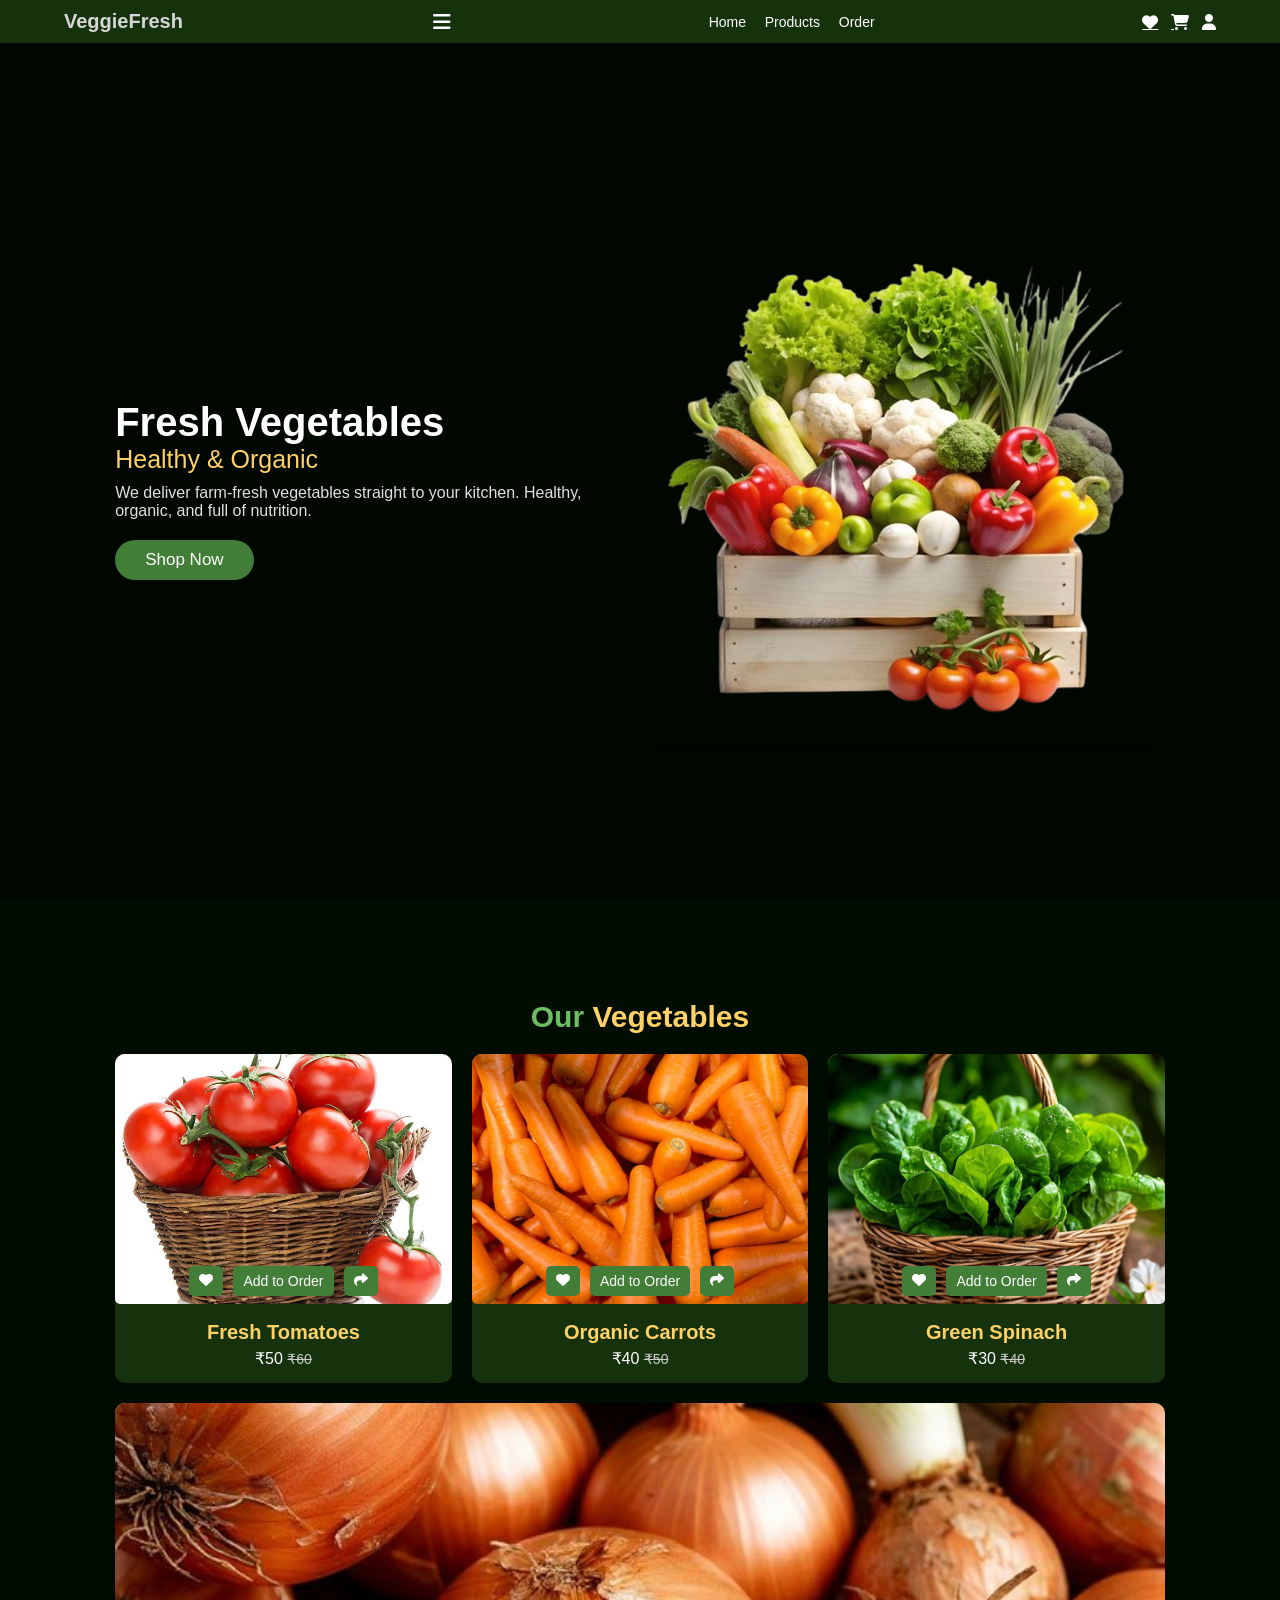
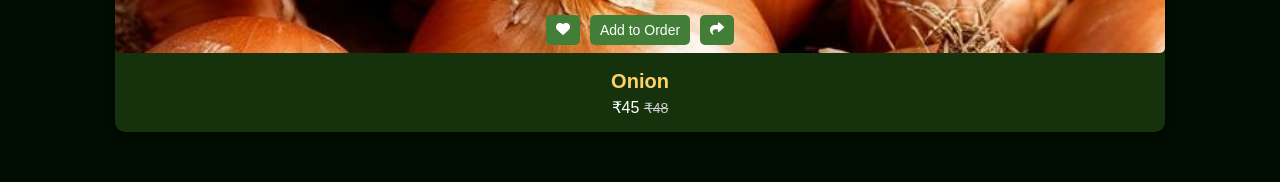
<file: Veg/index.html>
<!DOCTYPE html>
<html lang="en">
<head>
  <meta charset="UTF-8">
  <meta name="viewport" content="width=device-width, initial-scale=1.0">
  <title>VeggieFresh</title>
  <link rel="stylesheet" href="style.css">
  <link rel="stylesheet" href="https://cdnjs.cloudflare.com/ajax/libs/font-awesome/6.5.0/css/all.min.css">
</head>
<body>

<!-- HEADER / NAVBAR -->
<header>
  <a href="index.html" class="logo">VeggieFresh</a>

  <input type="checkbox" id="toggler">
  <label for="toggler" class="fas fa-bars"></label>

  <nav class="navbar">
    <a href="#home">Home</a>
    <a href="#products">Products</a>
    <a href="order.html">Order</a>
     
  </nav>

  <div class="icons">
    <a href="#" class="fas fa-heart"></a>
    <a href="#" class="fas fa-shopping-cart"></a>
    <a href="#" class="fas fa-user"></a>
  </div>
</header>

<!-- HOME SECTION -->
<section class="home" id="home">
  <div class="overlay"></div>
  <div class="content">
    <h3>Fresh Vegetables</h3>
    <span>Healthy & Organic</span>
    <p>We deliver farm-fresh vegetables straight to your kitchen. Healthy, organic, and full of nutrition.</p>
    <a href="#products" class="btn">Shop Now</a>
  </div>
  <div class="image">
    <img src="home.png" alt="Fresh Vegetables">
  </div>
</section>

<!-- PRODUCTS SECTION -->
<section class="products" id="products">
  <h1 class="heading">Our <span>Vegetables</span></h1>
  <div class="box-container">

    <!-- Product 1 -->
    <div class="box">
      <span class="discount">15%</span>
      <div class="image">
        <img src="5.jpeg" alt="Fresh Tomatoes">
        <div class="icons">
          <a href="#" class="fas fa-heart"></a>
          <a href="order.html" class="cart-btn">Add to Order</a>
          <a href="#" class="fas fa-share"></a>
        </div>
      </div>
      <div class="content">
        <h3>Fresh Tomatoes</h3>
        <div class="price">₹50 <span>₹60</span></div>
      </div>
    </div>

    <!-- Product 2 -->
    <div class="box">
      <span class="discount">10%</span>
      <div class="image">
        <img src="6.jpeg" alt="Organic Carrots">
        <div class="icons">
          <a href="#" class="fas fa-heart"></a>
          <a href="order.html" class="cart-btn">Add to Order</a>
          <a href="#" class="fas fa-share"></a>
        </div>
      </div>
      <div class="content">
        <h3>Organic Carrots</h3>
        <div class="price">₹40 <span>₹50</span></div>
      </div>
    </div>

    <!-- Product 3 -->
    <div class="box">
      <span class="discount">20%</span>
      <div class="image">
        <img src="3.jpeg" alt="Green Spinach">
        <div class="icons">
          <a href="#" class="fas fa-heart"></a>
          <a href="order.html" class="cart-btn">Add to Order</a>
          <a href="#" class="fas fa-share"></a>
        </div>
      </div>
      <div class="content">
        <h3>Green Spinach</h3>
        <div class="price">₹30 <span>₹40</span></div>
      </div>
    </div>

    <!-- Product 4 -->
    <div class="box">
      <span class="discount">5%</span>
      <div class="image">
        <img src="2.jpeg" alt="Onion">
        <div class="icons">
          <a href="#" class="fas fa-heart"></a>
          <a href="#" class="cart-btn add-to-order-btn">Add to Order</a>
          <a href="#" class="fas fa-share"></a>
        </div>
      </div>
      <div class="content">
        <h3>Onion</h3>
        <div class="price">₹45 <span>₹48</span></div>
      </div>
    </div>

    <!-- ORDER FORM MODAL -->
<div id="orderFormModal" class="modal">
    <div class="modal-content">
        <span class="close-btn">&times;</span>

        <h2>Place Your Order</h2>

        <form id="orderForm">
            <input type="hidden" id="selectedItemName">

            <input type="text" placeholder="Full Name" required>
            <input type="tel" placeholder="Phone Number" required>
            <textarea placeholder="Delivery Address" required></textarea>

            <input type="number" placeholder="Quantity (kg)" required>

            <select required>
                <option value="">Payment Method</option>
                <option>Cash on Delivery</option>
                <option>Online Payment</option>
            </select>

            <button type="submit">Submit Order</button>
        </form>
    </div>
</div>

    
     
</section>

</body>
</html>
</file>
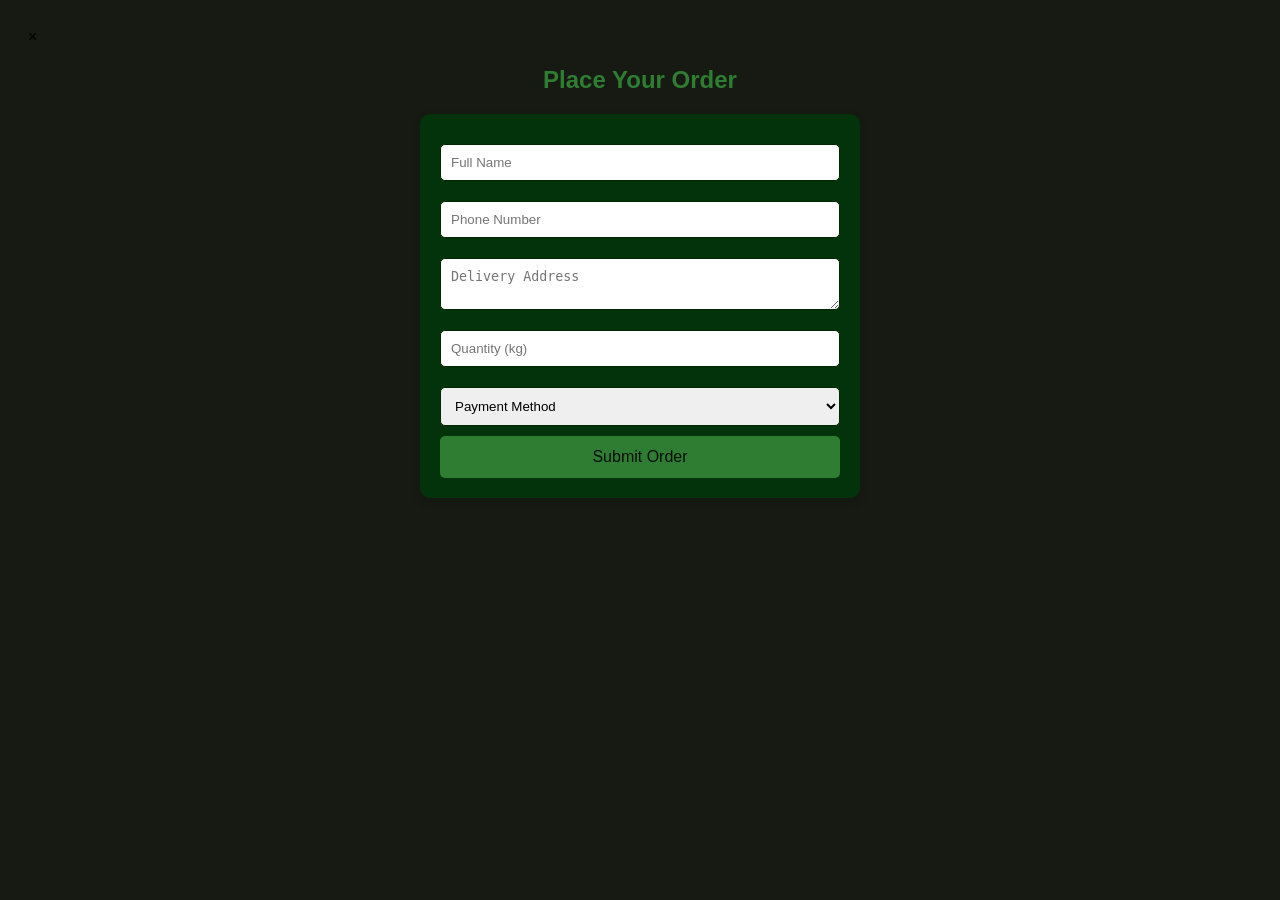
<file: Veg/order.html>
<!-- ORDER FORM MODAL -->


  <style>
    body { 
      font-family: Arial, sans-serif; 
      padding: 20px; 
      background: #161a12;
    }
    h2 {
      text-align: center;
      color: #2e7d32;
    }
    form { 
      max-width: 400px; 
      margin: auto; 
      background: #03330a; 
      padding: 20px; 
      border-radius: 10px; 
      box-shadow: 0 4px 10px rgba(0,0,0,0.1);
    }
    input, textarea, select { 
      width: 100%; 
      padding: 10px; 
      margin: 10px 0; 
      border: 1px solid #042503; 
      border-radius: 5px;
    }
    button { 
      background: #2e7d32; 
      color: rgb(2, 14, 5); 
      padding: 12px; 
      border: none; 
      border-radius: 5px; 
      width: 100%; 
      font-size: 16px;
      cursor: pointer;
    }
    button:hover {
      background: #8dd78d;
    }
    /* Celebration popup */
    .success-popup {
      display: none;
      position: fixed;
      inset: 0;
      background: rgba(0,0,0,0.6);
      justify-content: center;
      align-items: center;
      z-index: 999;
    }
    .success-message {
      background: #000000;
      padding: 30px;
      border-radius: 10px;
      text-align: center;
      font-size: 18px;
      color: #2e7d32;
      animation: pop 0.5s ease;
    }
    @keyframes pop {
      from { transform: scale(0.7); opacity: 0; }
      to { transform: scale(1); opacity: 1; }
    }
  </style>
</head>
<body>
<div id="orderFormModal" class="modal">
  <div class="modal-content">
    <span class="close-btn">&times;</span>

    <h2>Place Your Order</h2>

    <form id="orderForm">
      <input type="hidden" id="selectedItemName">

      <input type="text" id="customerName" placeholder="Full Name" required>
      <input type="tel" id="phone" placeholder="Phone Number" required>
      <textarea id="address" placeholder="Delivery Address" required></textarea>

      <input type="number" id="quantity" placeholder="Quantity (kg)" required>

      <select id="payment" required>
        <option value="">Payment Method</option>
        <option>Cash on Delivery</option>
        <option>Online Payment</option>
      </select>

      <button type="submit">Submit Order</button>
    </form>
  </div>
</div>
<script>
  document.getElementById("orderForm").addEventListener("submit", function(e){
    e.preventDefault();
    alert("Submit successfully");
    this.reset();
  });
</script>
</file>
<file: Veg/style.css>
/* Reset */
* {
  margin: 0;
  padding: 0;
  box-sizing: border-box;
  font-family: Verdana, Geneva, Tahoma, sans-serif;
}

html {
  font-size: 62.5%;
  scroll-behavior: smooth;
}

body {
  background: #010d00;
  color: #fff;
}

/* Navbar */
header {
  position: fixed;
  top: 0; left: 0; right: 0;
  background: #15320d;
  padding: 1rem 5%;
  display: flex;
  align-items: center;
  justify-content: space-between;
  z-index: 1000;
}

header .logo {
  font-size: 2rem;
  color: #d6d6d6;
  font-weight: bold;
  text-decoration: none;
}

header .navbar a {
  font-size: 1.4rem;
  margin: 0 0.8rem;
  color: #fff;
  text-decoration: none;
}

header .navbar a:hover {
  color: #ffd166;
}

header .icons a {
  font-size: 1.6rem;
  margin-left: 1rem;
  color: #fff;
}

header #toggler {
  display: none;
}

header label {
  font-size: 2rem;
  color: #fff;
  cursor: pointer;
  display: none;
}

/* Responsive Navbar */
@media (max-width: 991px) {
  header {
    padding: 1rem 2rem;
  }
  header label {
    display: block;
  }
  header .navbar {
    position: absolute;
    top: 100%; left: 0; right: 0;
    background: #0f2a07;
    display: none;
    flex-direction: column;
    text-align: center;
  }
  header #toggler:checked ~ .navbar {
    display: flex;
  }
  header .navbar a {
    margin: 1rem;
    font-size: 1.6rem;
  }
}

/* Home Section */
.home {
  display: flex;
  align-items: center;
  justify-content: space-around;
  min-height: 100vh;
  padding: 10rem 9% 2rem; /* extra top padding so text isn’t hidden */
  position: relative;
  flex-wrap: wrap;
  background: #010d00;
}

.home .overlay {
  position: absolute;
  top: 0; left: 0; right: 0; bottom: 0;
  background: rgba(0,0,0,0.5); /* dark overlay */
  z-index: 1;
}

.home .content {
  flex: 1 1 40rem;
  text-align: left;
  position: relative;
  z-index: 2; /* keeps text above overlay */
}

.home .content h3 {
  font-size: 4rem;
  color: #ffffff; /* bright white */
}

.home .content span {
  font-size: 2.5rem;
  color: #ffd166; /* bright accent */
}

.home .content p {
  font-size: 1.6rem;
  margin: 1rem 0;
  color: #e0e0e0;
}

.home .image {
  flex: 1 1 40rem;
  text-align: center;
  position: relative;
  z-index: 2;
}

.home .image img {
  width: 100%;
  max-width: 500px;
  border-radius: 1rem;
  box-shadow: 0 0.5rem 1rem rgba(0,0,0,0.1);
}

/* Button */
.btn {
  display: inline-block;
  margin-top: 1rem;
  padding: 1rem 3rem;
  font-size: 1.7rem;
  border-radius: 5rem;
  background: #437e38;
  color: #fff;
  text-decoration: none;
  transition: 0.3s;
}

.btn:hover {
  background: #2c4c11;
}

/* Products Section */
.products {
  padding: 10rem 9% 5rem;
  background: #010d00; /* keep consistent with site */
  color: #fff;         /* ensure text is visible */
}

.products .heading {
  text-align: center;
  font-size: 3rem;
  color: #6dbd63;
  margin-bottom: 2rem;
}

.products .heading span {
  color: #ffd166;
}

.products .box-container {
  display: flex;
  flex-wrap: wrap;
  gap: 2rem;
  justify-content: center;
}

.products .box {
  flex: 1 1 25rem;
  background: #15320d;
  border-radius: 1rem;
  overflow: hidden;
  box-shadow: 0 0.5rem 1rem rgba(0,0,0,0.3);
  position: relative;
}

.products .box .discount {
  position: absolute;
  background: #ffd166;
  color: #000;
  padding: 0.5rem 1rem;
  font-size: 1.4rem;
  border-radius: 0 0.5rem 0.5rem 0;
}

.products .box .image {
  position: relative;
  text-align: center;
}

.products .box .image img {
  width: 100%;
  height: 250px;        /* fixed height for all images */
  object-fit: cover;    /* crops to fit without distortion */
  border-radius: 0.5rem;
}

.products .box .image .icons {
  position: absolute;
  bottom: 1rem;
  left: 0; right: 0;
  display: flex;
  justify-content: center;
  gap: 1rem;
}

.products .box .image .icons a {
  background: #437e38;
  color: #fff;
  padding: 0.7rem 1rem;
  border-radius: 0.5rem;
  font-size: 1.4rem;
  text-decoration: none;
}

.products .box .image .icons a:hover {
  background: #2c4c11;
}

.products .box .content {
  padding: 1.5rem;
  text-align: center;
}

.products .box .content h3 {
  font-size: 2rem;
  color: #ffd166;
}

.products .box .content .price {
  font-size: 1.6rem;
  margin-top: 0.5rem;
}

.products .box .content .price span {
  text-decoration: line-through;
  color: #ccc;
  font-size: 1.4rem;
}

/* Order Form */
.order-form {
  max-width: 500px;
  margin: 8rem auto;   /* centers the form horizontally */
  padding: 2rem;
  background: #15320d;
  border-radius: 1rem;
  box-shadow: 0 0.5rem 1rem rgba(0,0,0,0.3);
  color: #fff;
}

.order-form label {
  display: block;
  margin: 1rem 0 0.5rem;
  font-size: 1.6rem;
  color: #ffd166;
}

.order-form input,
.order-form textarea {
  width: 100%;
  padding: 1rem;
  border: none;
  border-radius: 0.5rem;
  font-size: 1.6rem;
  margin-bottom: 1rem;
}

.order-form textarea {
  resize: vertical;
  min-height: 100px;
}

.order-form .btn {
  width: 100%;
  padding: 1rem;
  font-size: 1.7rem;
  border-radius: 5rem;
  background: #437e38;
  color: #fff;
  border: none;
  cursor: pointer;
  transition: 0.3s;
}

.order-form .btn:hover {
  background: #2c4c11;
}
.success {
  color: #4CAF50;
  font-size: 1.6rem;
  text-align: center;
  margin-top: 1rem;
}

.error {
  color: #f44336;
  font-size: 1.6rem;
  text-align: center;
  margin-top: 1rem;
}

.btn {
  display: inline-block;
  margin-top: 1rem;
  padding: 1rem 3rem;
  font-size: 1.7rem;
  border-radius: 5rem;
  background: #437e38;
  color: #fff;
  border: none;
  cursor: pointer;
  transition: 0.3s;
}

.btn:hover {
  background: #2c4c11;
}
.order-table {
  width: 90%;
  margin: 2rem auto;
  border-collapse: collapse;
  background: #15320d;
  color: #fff;
  box-shadow: 0 0.5rem 1rem rgba(0,0,0,0.3);
}

.order-table th, .order-table td {
  border: 1px solid #437e38;
  padding: 1rem;
  text-align: center;
  font-size: 1.4rem;
}

.order-table th {
  background: #437e38;
  color: #ffd166;
}

.order-table tr:nth-child(even) {
  background: #1f3d17;
}

.order-table tr:hover {
  background: #2c4c11;
}

.order-table .btn {
  padding: 0.5rem 1rem;
  font-size: 1.3rem;
  border-radius: 0.5rem;
  background: #ffd166;
  color: #000;
  text-decoration: none;
  transition: 0.3s;
}

.order-table .btn:hover {
  background: #ffb347;
}
/* MODAL */
.modal {
    display: none;
    position: fixed;
    top: 0;
    left: 0;
    width: 100%;
    height: 100%;
    background: rgba(0,0,0,0.6);
    justify-content: center;
    align-items: center;
}

.modal-content {
    background: #fff;
    padding: 20px;
    width: 300px;
    border-radius: 10px;
    text-align: center;
}

.close-btn {
    float: right;
    font-size: 22px;
    cursor: pointer;
}

form input,
form textarea,
form select {
    width: 100%;
    margin: 10px 0;
    padding: 10px;
}

button {
    padding: 10px;
    background: green;
    color: white;
    border: none;
    cursor: pointer;
}
.modal {
    display: none;
    position: fixed;
    top: 0;
    left: 0;
    width: 100%;
    height: 100%;
    background: rgba(0,0,0,0.6);
    justify-content: center;
    align-items: center;
}

.modal-content {
    background: #fff;
    padding: 20px;
    width: 300px;
    border-radius: 10px;
    text-align: center;
}

.close-btn {
    float: right;
    font-size: 22px;
    cursor: pointer;
}

form input,
form textarea,
form select {
    width: 100%;
    margin: 10px 0;
    padding: 10px;
}

button {
    padding: 10px;
    background: green;
    color: white;
    border: none;
    cursor: pointer;
}
</file>
